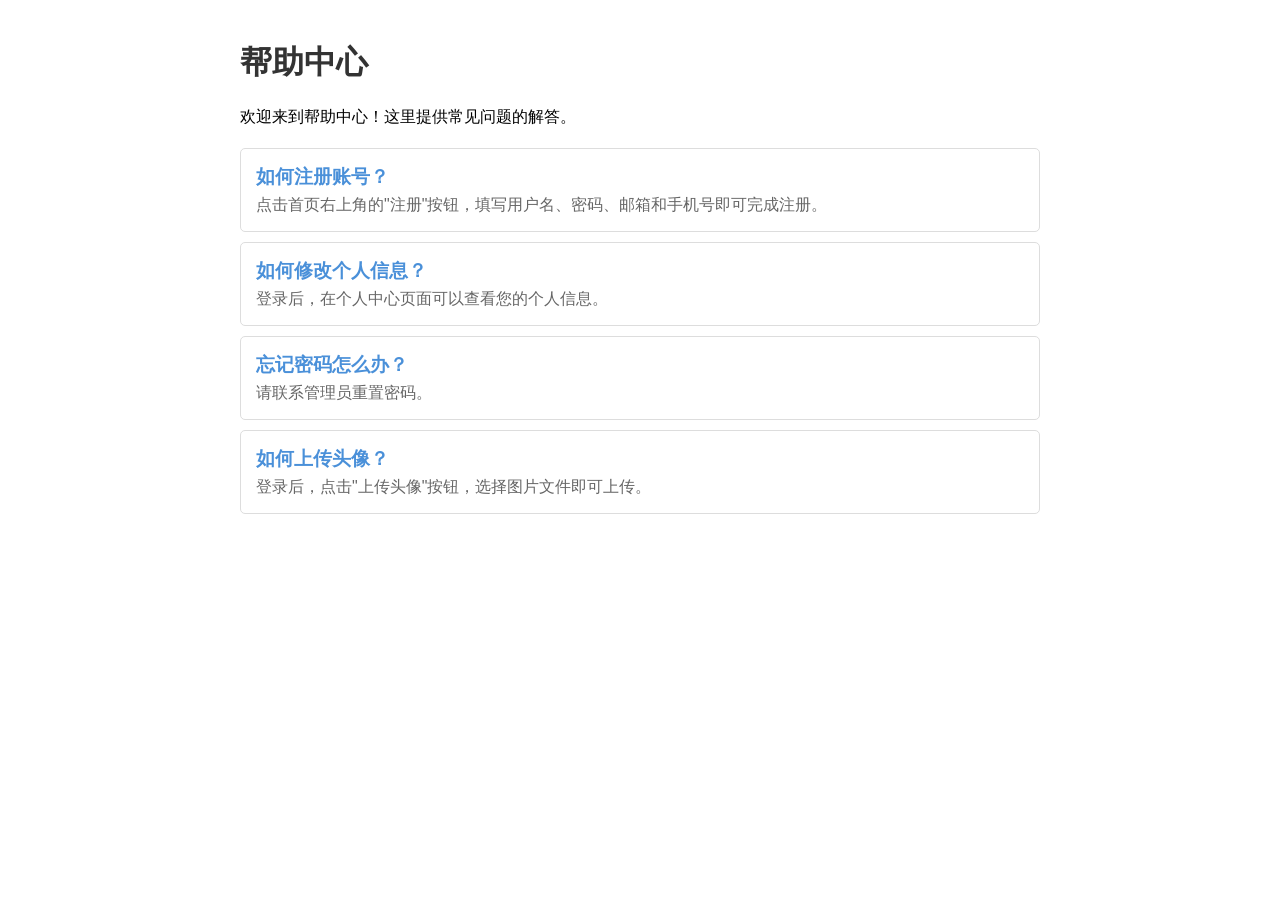
<file: csrf漏洞/pages/help.html>
<!DOCTYPE html>
<html lang="zh-CN">
<head>
    <meta charset="UTF-8">
    <title>帮助中心</title>
    <style>
        body { font-family: Arial, sans-serif; max-width: 800px; margin: 0 auto; padding: 20px; }
        h1 { color: #333; }
        .faq { margin-top: 20px; }
        .faq-item { border: 1px solid #ddd; border-radius: 5px; padding: 15px; margin-bottom: 10px; }
        .faq-item h3 { margin: 0 0 5px 0; color: #4a90d9; }
        .faq-item p { margin: 0; color: #666; }
    </style>
</head>
<body>
    <h1>帮助中心</h1>
    <p>欢迎来到帮助中心！这里提供常见问题的解答。</p>

    <div class="faq">
        <div class="faq-item">
            <h3>如何注册账号？</h3>
            <p>点击首页右上角的"注册"按钮，填写用户名、密码、邮箱和手机号即可完成注册。</p>
        </div>
        <div class="faq-item">
            <h3>如何修改个人信息？</h3>
            <p>登录后，在个人中心页面可以查看您的个人信息。</p>
        </div>
        <div class="faq-item">
            <h3>忘记密码怎么办？</h3>
            <p>请联系管理员重置密码。</p>
        </div>
        <div class="faq-item">
            <h3>如何上传头像？</h3>
            <p>登录后，点击"上传头像"按钮，选择图片文件即可上传。</p>
        </div>
    </div>
</body>
</html>
</file>
